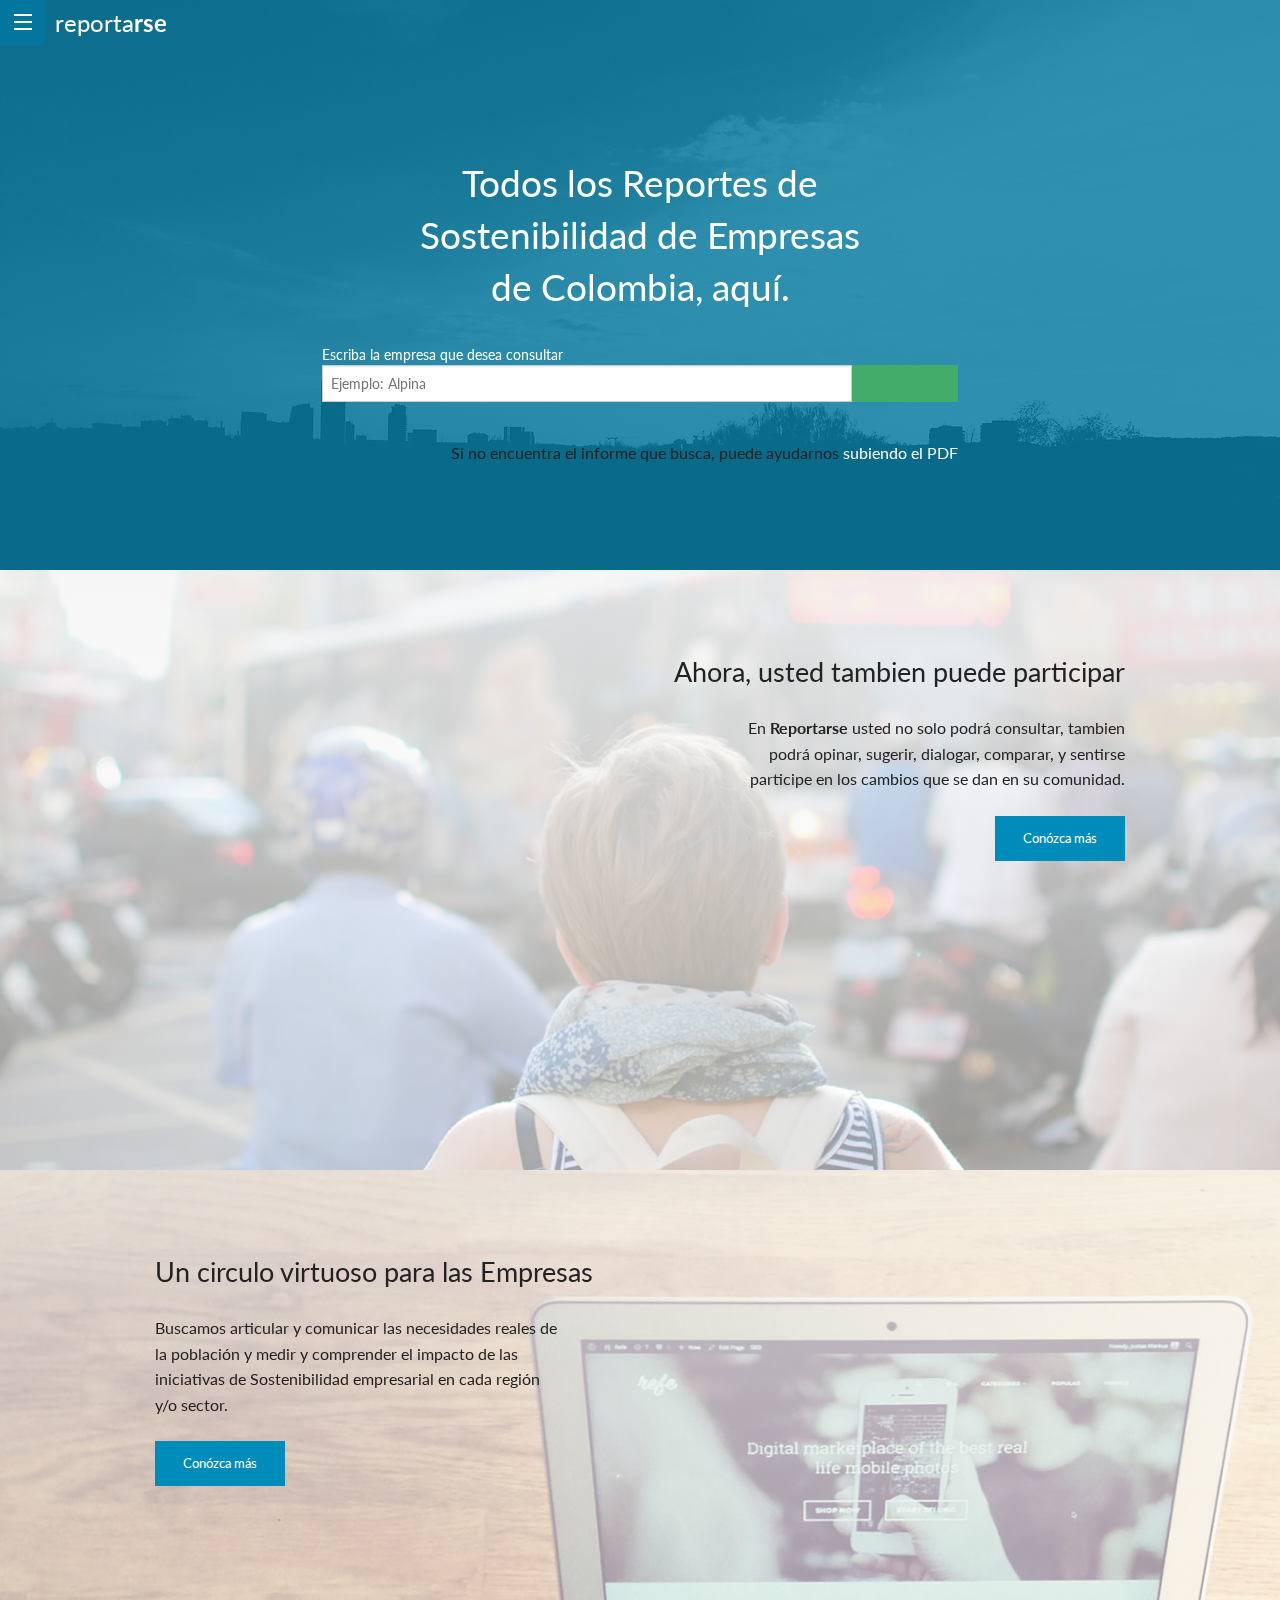
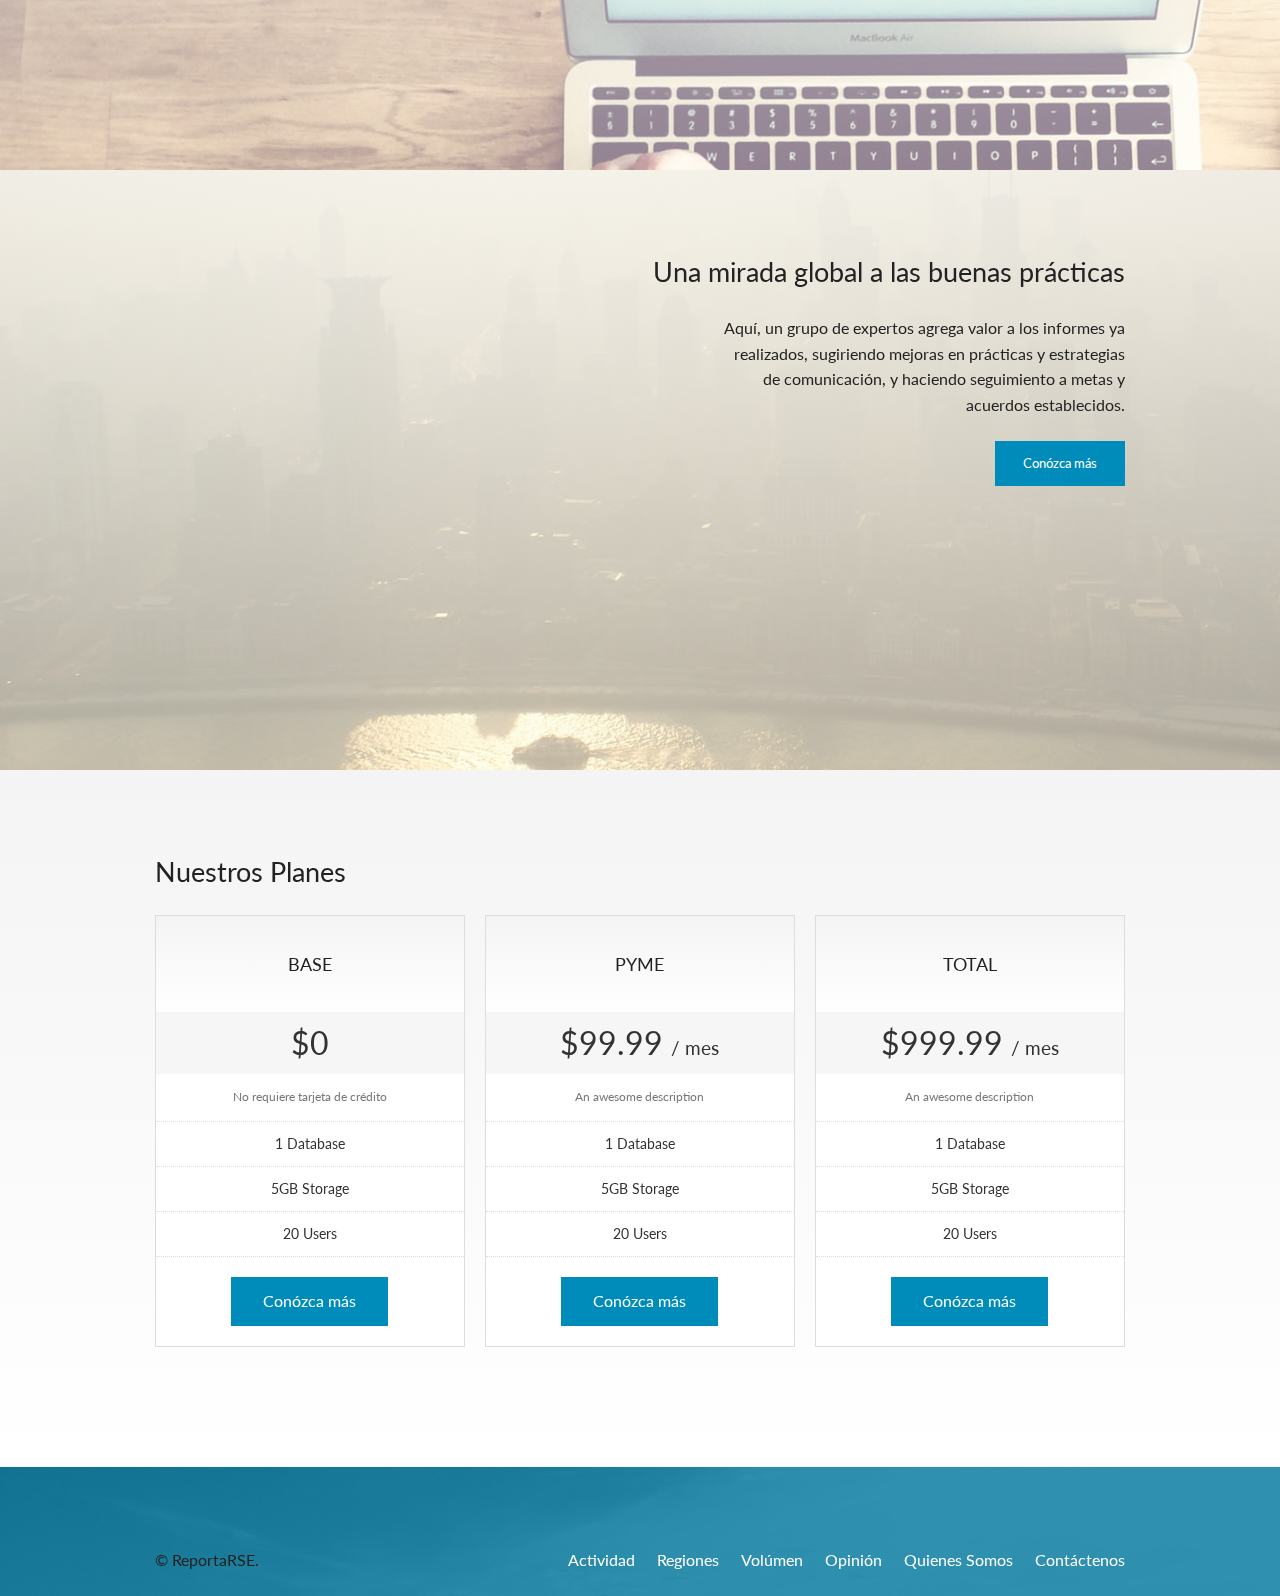
<file: index.html>
<!doctype html>
<html class="no-js" lang="en">
  <head>
    <meta charset="utf-8" />
    <meta name="viewport" content="width=device-width, initial-scale=1.0" />
    <title>ReportaRSE | Todos los reportes de responsabilidad social empresarial, en un solo lugar.</title>
    <link rel="stylesheet" href="css/foundation.css" />
    <link rel="stylesheet" href="css/reportarse.css" />
    <script src="js/vendor/modernizr.js"></script>
  </head>
  <body>
    <div class="off-canvas-wrap" data-offcanvas>
  <div class="inner-wrap">
    <nav class="tab-bar">
      <section class="left-small">
        <a class="left-off-canvas-toggle menu-icon button expand" href="#"><span></span></a>
      </section>

      <section class="middle tab-bar-section">
        <h1 class="title"><a href="#">reporta<strong>rse</strong></a></h1>
      </section>

      <section class="right-small">
        <a class="right-off-canvas-toggle button expand" href="#"><span class="entypo-user"></span></a>
      </section>
    </nav>

    <aside class="left-off-canvas-menu">
      <ul class="off-canvas-list">
        <li><label>Reportarse</label></li>
        <li><a href="#">Actividad</a></li>
        <li><a href="#">Regiones</a></li>
        <li><a href="#">Volúmen</a></li>
        <li><a href="#">Opinión</a></li>
        <li><a href="#">Quienes Somos</a></li>
        <li><a href="#">Contáctenos</a></li>
      </ul>
    </aside>

    <aside class="right-off-canvas-menu">
      <ul class="off-canvas-list">
        <li><label>Su Cuenta</label></li>
        <li><a href="#">Ingresar</a></li>
        <li><a href="#">Registrarse</a></li>
      </ul>
    </aside>

    <section class="main-section">
      <!-- content goes here -->
      <div class="content-wrap">
      <div class="top-row">
        <div class="row">
          <div class="medium-8 medium-centered columns hero">
                <h2 class="text-center">
                 Todos los Reportes de<br> Sostenibilidad de Empresas<br> de Colombia, aquí.
                </h2>
                
                <form class="rsearch">
                   <label for="rsearch">Escriba la empresa que desea consultar</label>
                  <div class="row collapse">
                    <div class="small-10 columns">
                        <input id="rsearch" type="text" placeholder="Ejemplo: Alpina" />
                      
                    </div>
                    <div class="small-2 columns">
                      <a class="button success small expand" href="resultado/"><span class="entypo-search"></span></a>
                    </div>
                  </div>
                </form>
                <p class="text-right">Si no encuentra el informe que busca, puede ayudarnos <a href="#">subiendo el PDF</a></p>
               
          </div>
      </div>
    </div>
    <div class="second-row">
      <div class="content-row">
        <div class="row">
          <div class="large-12 columns">
            <h3 class="text-right">Ahora, usted tambien puede participar</h3>
            <p class="text-right medium-5 right">En <strong>Reportarse</strong> usted no solo podrá consultar, tambien podrá opinar, sugerir, dialogar, comparar, y sentirse participe en los cambios que se dan en su comunidad.</p>
            <a class="button small right" href="#">Conózca más</a>
          </div>
        </div>
      </div>
    </div>
    <div class="third-row">
      <div class="content-row">
        <div class="row">
          <div class="large-12 columns">
            <h3 class="text-left">Un circulo virtuoso para las Empresas</h3>
            <p class="text-left medium-5 left">Buscamos articular y comunicar las necesidades reales de la población y medir y comprender el impacto de las iniciativas de Sostenibilidad empresarial en cada región y/o sector.</p>
            <a class="button small left" href="#">Conózca más</a>
          </div>
        </div>
      </div>
    </div>
    <div class="fourth-row">
      <div class="content-row">
        <div class="row">
          <div class="large-12 columns">
            <h3 class="text-right">Una mirada global a las buenas prácticas</h3>
            <p class="text-right medium-5 right">Aquí, un grupo de expertos agrega valor a los informes ya realizados, sugiriendo mejoras en prácticas y estrategias de comunicación, y haciendo seguimiento a metas y acuerdos establecidos.</p>
            <a class="button small right" href="#">Conózca más</a>
          </div>
        </div>
      </div>
    </div>  
    <div class="content-row price-row">
      <div class="row">
        <div class="large-12 columns">
        <h3 class="text-left">Nuestros Planes</h3>
        <ul class="small-block-grid-1 medium-block-grid-3">
          <li>
            <ul class="pricing-table">
              <li class="title"><h3 class="entypo-user"></h3> <h5>BASE</h5></li>
              <li class="price">$0</li>
              <li class="description">No requiere tarjeta de crédito</li>
              <li class="bullet-item">1 Database</li>
              <li class="bullet-item">5GB Storage</li>
              <li class="bullet-item">20 Users</li>
              <li class="cta-button"><a class="button" href="#">Conózca más</a></li>
            </ul>
          </li>
          <li>
            <ul class="pricing-table">
              <li class="title"><h3 class="entypo-book-open"></h3> <h5>PYME</h5></li>
              <li class="price">$99.99 <small>/ mes</small></li>
              <li class="description">An awesome description</li>
              <li class="bullet-item">1 Database</li>
              <li class="bullet-item">5GB Storage</li>
              <li class="bullet-item">20 Users</li>
              <li class="cta-button"><a class="button" href="#">Conózca más</a></li>
            </ul>
          </li>
          <li>
            <ul class="pricing-table">
              <li class="title"><h3 class="entypo-chart-line"></h3> <h5>TOTAL</h5></li>
              <li class="price">$999.99 <small>/ mes</small></li>
              <li class="description">An awesome description</li>
              <li class="bullet-item">1 Database</li>
              <li class="bullet-item">5GB Storage</li>
              <li class="bullet-item">20 Users</li>
              <li class="cta-button"><a class="button" href="#">Conózca más</a></li>
            </ul>
          </li>
        </ul>
        
      </div>
    </div>
    </div>
      <footer class="row footer">
        <div class="large-12 columns">
            <div class="row">
 
              <div class="large-4 columns">
                  <p>© ReportaRSE.</p>
              </div>
 
              <div class="large-8 small-12 columns">
                  <ul class="inline-list right">
                    <li><a href="#">Actividad</a></li>
                    <li><a href="#">Regiones</a></li>
                    <li><a href="#">Volúmen</a></li>
                    <li><a href="#">Opinión</a></li>
                    <li><a href="#">Quienes Somos</a></li>
                    <li><a href="#">Contáctenos</a></li>
                  </ul>
              </div>
 
            </div>
        </div>
      </footer>
    </div>
    </section>

  <a class="exit-off-canvas"></a>

  </div>
</div>

   
   
    
    <script src="js/vendor/jquery.js"></script>
    <script src="js/foundation.min.js"></script>
    <script>
      $(document).foundation();
    </script>
  </body>
</html>
</file>
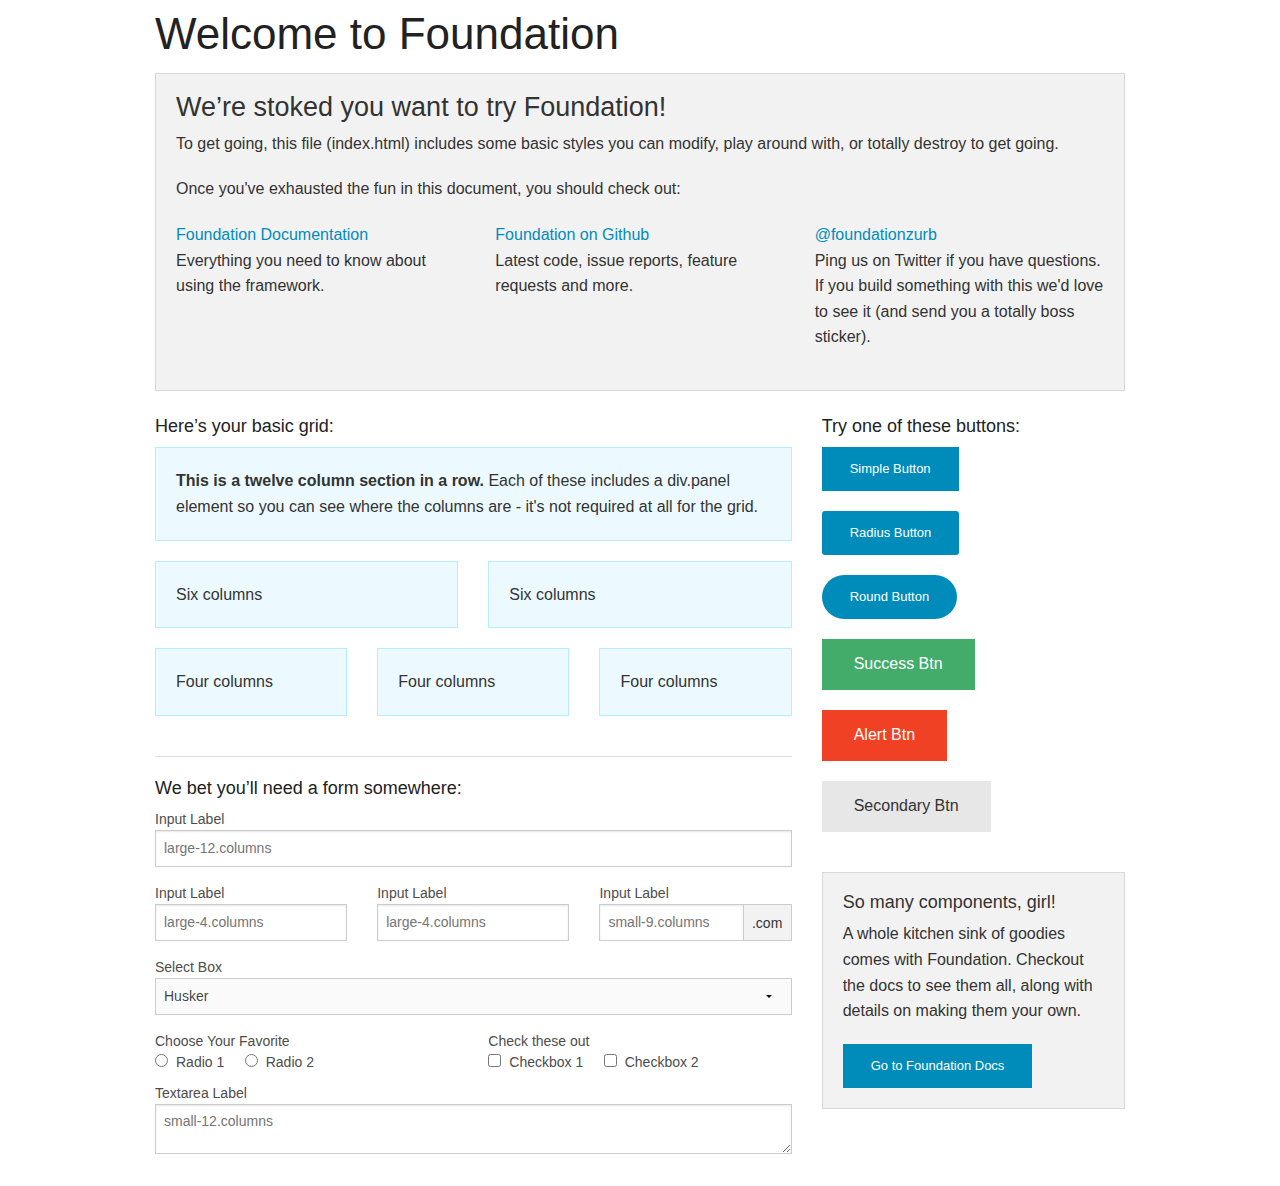
<file: indexfoundation.html>
<!doctype html>
<html class="no-js" lang="en">
  <head>
    <meta charset="utf-8" />
    <meta name="viewport" content="width=device-width, initial-scale=1.0" />
    <title>Foundation | Welcome</title>
    <link rel="stylesheet" href="css/foundation.css" />
    <script src="js/vendor/modernizr.js"></script>
  </head>
  <body>
    
    <div class="row">
      <div class="large-12 columns">
        <h1>Welcome to Foundation</h1>
      </div>
    </div>
    
    <div class="row">
      <div class="large-12 columns">
      	<div class="panel">
	        <h3>We&rsquo;re stoked you want to try Foundation! </h3>
	        <p>To get going, this file (index.html) includes some basic styles you can modify, play around with, or totally destroy to get going.</p>
	        <p>Once you've exhausted the fun in this document, you should check out:</p>
	        <div class="row">
	        	<div class="large-4 medium-4 columns">
	    		<p><a href="http://foundation.zurb.com/docs">Foundation Documentation</a><br />Everything you need to know about using the framework.</p>
	    	</div>
	        	<div class="large-4 medium-4 columns">
	        		<p><a href="http://github.com/zurb/foundation">Foundation on Github</a><br />Latest code, issue reports, feature requests and more.</p>
	        	</div>
	        	<div class="large-4 medium-4 columns">
	        		<p><a href="http://twitter.com/foundationzurb">@foundationzurb</a><br />Ping us on Twitter if you have questions. If you build something with this we'd love to see it (and send you a totally boss sticker).</p>
	        	</div>        
					</div>
      	</div>
      </div>
    </div>

    <div class="row">
      <div class="large-8 medium-8 columns">
        <h5>Here&rsquo;s your basic grid:</h5>
        <!-- Grid Example -->

        <div class="row">
          <div class="large-12 columns">
            <div class="callout panel">
              <p><strong>This is a twelve column section in a row.</strong> Each of these includes a div.panel element so you can see where the columns are - it's not required at all for the grid.</p>
            </div>
          </div>
        </div>
        <div class="row">
          <div class="large-6 medium-6 columns">
            <div class="callout panel">
              <p>Six columns</p>
            </div>
          </div>
          <div class="large-6 medium-6 columns">
            <div class="callout panel">
              <p>Six columns</p>
            </div>
          </div>
        </div>
        <div class="row">
          <div class="large-4 medium-4 small-4 columns">
            <div class="callout panel">
              <p>Four columns</p>
            </div>
          </div>
          <div class="large-4 medium-4 small-4 columns">
            <div class="callout panel">
              <p>Four columns</p>
            </div>
          </div>
          <div class="large-4 medium-4 small-4 columns">
            <div class="callout panel">
              <p>Four columns</p>
            </div>
          </div>
        </div>
        
        <hr />
                
        <h5>We bet you&rsquo;ll need a form somewhere:</h5>
        <form>
				  <div class="row">
				    <div class="large-12 columns">
				      <label>Input Label</label>
				      <input type="text" placeholder="large-12.columns" />
				    </div>
				  </div>
				  <div class="row">
				    <div class="large-4 medium-4 columns">
				      <label>Input Label</label>
				      <input type="text" placeholder="large-4.columns" />
				    </div>
				    <div class="large-4 medium-4 columns">
				      <label>Input Label</label>
				      <input type="text" placeholder="large-4.columns" />
				    </div>
				    <div class="large-4 medium-4 columns">
				      <div class="row collapse">
				        <label>Input Label</label>
				        <div class="small-9 columns">
				          <input type="text" placeholder="small-9.columns" />
				        </div>
				        <div class="small-3 columns">
				          <span class="postfix">.com</span>
				        </div>
				      </div>
				    </div>
				  </div>
				  <div class="row">
				    <div class="large-12 columns">
				      <label>Select Box</label>
				      <select>
				        <option value="husker">Husker</option>
				        <option value="starbuck">Starbuck</option>
				        <option value="hotdog">Hot Dog</option>
				        <option value="apollo">Apollo</option>
				      </select>
				    </div>
				  </div>
				  <div class="row">
				    <div class="large-6 medium-6 columns">
				      <label>Choose Your Favorite</label>
				      <input type="radio" name="pokemon" value="Red" id="pokemonRed"><label for="pokemonRed">Radio 1</label>
				      <input type="radio" name="pokemon" value="Blue" id="pokemonBlue"><label for="pokemonBlue">Radio 2</label>
				    </div>
				    <div class="large-6 medium-6 columns">
				      <label>Check these out</label>
				      <input id="checkbox1" type="checkbox"><label for="checkbox1">Checkbox 1</label>
				      <input id="checkbox2" type="checkbox"><label for="checkbox2">Checkbox 2</label>
				    </div>
				  </div>
				  <div class="row">
				    <div class="large-12 columns">
				      <label>Textarea Label</label>
				      <textarea placeholder="small-12.columns"></textarea>
				    </div>
				  </div>
				</form>
      </div>     

      <div class="large-4 medium-4 columns">
			  <h5>Try one of these buttons:</h5>
			  <p><a href="#" class="small button">Simple Button</a><br/>
        <a href="#" class="small radius button">Radius Button</a><br/>
        <a href="#" class="small round button">Round Button</a><br/>            
        <a href="#" class="medium success button">Success Btn</a><br/>
        <a href="#" class="medium alert button">Alert Btn</a><br/>
        <a href="#" class="medium secondary button">Secondary Btn</a></p>           
				<div class="panel">
        	<h5>So many components, girl!</h5>
        	<p>A whole kitchen sink of goodies comes with Foundation. Checkout the docs to see them all, along with details on making them your own.</p>
        	<a href="http://foundation.zurb.com/docs/" class="small button">Go to Foundation Docs</a>          
        </div>
      </div>
    </div>
    
    <script src="js/vendor/jquery.js"></script>
    <script src="js/foundation.min.js"></script>
    <script>
      $(document).foundation();
    </script>
  </body>
</html>
</file>
<file: css/reportarse.css>
@import url(http://fonts.googleapis.com/css?family=Lato:400,700,900,700italic);
@import url(http://weloveiconfonts.com/api/?family=entypo);
html {
	background: url(../img/bg.jpg);
}
body {
	background: rgba(0, 120, 160, 0.8);
	height: auto;
}
body, h1, h2, h3, h4, h5, h6, button, .button, .pricing-table .title, .pricing-table .price {
	font-family: 'Lato', sans-serif;
}
h1, h2, h3, h4, h5, h6, p {
	margin-bottom: 1.5rem;
}

.button {
	clear: both;
}
/* entypo */
[class*="entypo-"]:before {
	font-family: 'entypo', sans-serif;
}
/*---Home---*/
.tab-bar, .tab-bar .button.expand {
	background: transparent;
}
.tab-bar .menu-icon span:after {

}
.tab-bar .button.expand:hover {
	background: rgba(0, 120, 160, 0.8);
}
.tab-bar h1.title {
	font-size: 1.5rem;
}
.tab-bar a, .top-row a, .top-row label, .footer a, .rsearch a, .rsearch label {
	color: #fff;
}
.left-small {
	border-right: transparent;
}
.right-small {
	border-left: transparent;
}
h1.title {
	font-weight: normal;
}
.rsearch .button.expand {
	height: 2.3125rem;
	padding-top: 0.25rem;
	font-size: 1.5rem;
}
.top-row {
	padding: 3rem 0;
}
.hero h2.text-center {
	margin: 2rem;
	color: #fff;
}
.hero h3 {
	color: #fff;
}
.content-row {
	padding: 5rem 0;
	background: rgb(244,244,244);
	background: -moz-linear-gradient(top,  rgba(244,244,244,0.8) 0%, rgba(255,255,255,0.5) 100%);
	background: -webkit-gradient(linear, left top, left bottom, color-stop(0%,rgba(244,244,244,0.8)), color-stop(100%,rgba(255,255,255,0.5)));
	background: -webkit-linear-gradient(top,  rgba(244,244,244,0.8) 0%,rgba(255,255,255,0.5) 100%);
	background: -o-linear-gradient(top,  rgba(244,244,244,0.8) 0%,rgba(255,255,255,0.5) 100%);
	background: -ms-linear-gradient(top,  rgba(244,244,244,0.8) 0%,rgba(255,255,255,0.5) 100%);
	background: linear-gradient(to bottom,  rgba(244,244,244,0.8) 0%,rgba(255,255,255,0.5) 100%);
	filter: progid:DXImageTransform.Microsoft.gradient( startColorstr='#f4f4f4', endColorstr='#ffffff',GradientType=0 );
	min-height: 600px;
}
.second-row {
	background: url(../img/bg2.jpg) center;
	background-size: 1000px;
}
.third-row {
	background: url(../img/bg3.jpg) top left;
	background-size: 1000px;
}
.fourth-row {
	background: url(../img/bg4.jpg) left center;
	background-size: 1000px;
}
.price-row, .pricing-table .title, .results-row {
	background: rgb(244,244,244);
	background: -moz-linear-gradient(top,  rgba(244,244,244,1) 0%, rgba(255,255,255,1) 100%);
	background: -webkit-gradient(linear, left top, left bottom, color-stop(0%,rgba(244,244,244,1)), color-stop(100%,rgba(255,255,255,1)));
	background: -webkit-linear-gradient(top,  rgba(244,244,244,1) 0%,rgba(255,255,255,1) 100%);
	background: -o-linear-gradient(top,  rgba(244,244,244,1) 0%,rgba(255,255,255,1) 100%);
	background: -ms-linear-gradient(top,  rgba(244,244,244,1) 0%,rgba(255,255,255,1) 100%);
	background: linear-gradient(to bottom,  rgba(244,244,244,1) 0%,rgba(255,255,255,1) 100%);
	filter: progid:DXImageTransform.Microsoft.gradient( startColorstr='#f4f4f4', endColorstr='#ffffff',GradientType=0 );
}
.footer {
	padding: 5rem 0 0;
}
.fixed-subnav, .fixed-subnav .sub-nav {
	padding: 0;
	margin: 0;
}
.fixed-subnav  .sub-nav dd {
	margin-left: 0;
}
.fixed-subnav  .sub-nav dd a {
	display: block;
	border-radius: 0;
}
.fixed-subnav .sub-nav dt a, .fixed-subnav .sub-nav dd a, .fixed-subnav .sub-nav li a {
	padding: 0.5rem;
}
@media only screen and (min-width: 40.063em) {
	.sidebar .panel.fixed {
		width: 22%;
		left: auto;
		max-width: 220px;
	}
	.info-empresa.open {
		left: 90% !important;
		top: 10px !important;
	}
	.fixed-subnav  .sub-nav dd {
		width: 100%;
	}
	.top-row {
		padding: 5rem 0;
	}	
	.second-row {
		background-size: 140%;
	}
	.third-row {
		background-size: 140%;
	}
	.fourth-row {
		background-size: 140%;
	}
}
</file>
